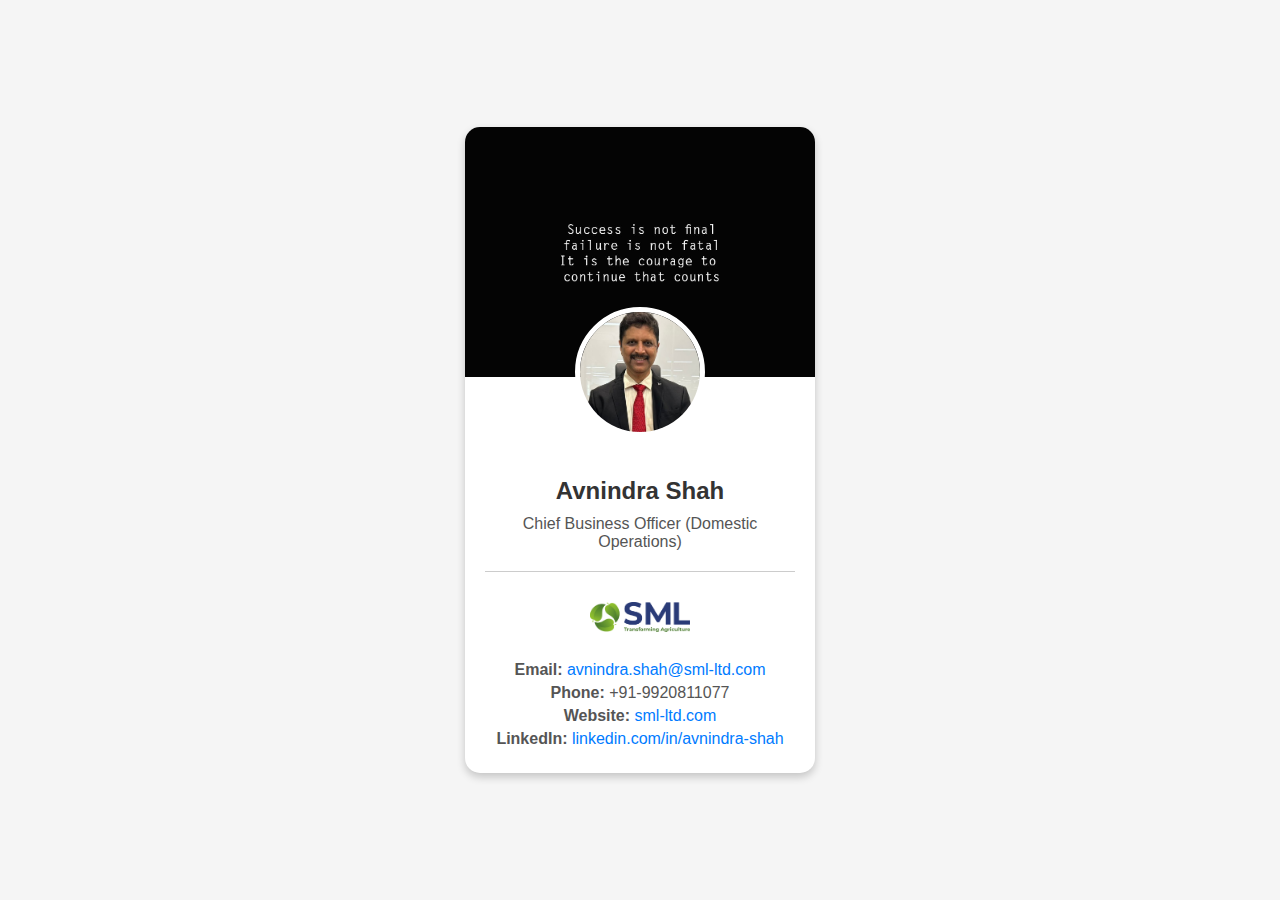
<file: index.html>
<!DOCTYPE html>
<html lang="en">
<head>
    <meta charset="UTF-8">
    <meta name="viewport" content="width=device-width, initial-scale=1.0">
    <title>Business Card</title>
    <link rel="stylesheet" href="styles.css">
</head>
<body>
    <div class="card">
        <div class="image-container">
            <img src="background.png" alt="Background Image">
            <div class="profile-pic-container">
                <img src="avnindrashah.JPG" alt="Profile Image" class="profile-image">
            </div>
        </div>
        <div class="info">
            <h1>Avnindra Shah</h1>
            <p>Chief Business Officer (Domestic Operations)</p>
            <hr>
            <img src="sml.png" alt="SML Logo" class="logo">
            <p><strong>Email:</strong> <a href="mailto:avnindra.shah@sml-ltd.com">avnindra.shah@sml-ltd.com</a></p>
            <p><strong>Phone:</strong> +91-9920811077</p>
            <p><strong>Website:</strong> <a href="https://sml-ltd.com" target="_blank">sml-ltd.com</a></p>
            <p><strong>LinkedIn:</strong> <a href="https://www.linkedin.com/in/avnindra-shah-65b86419/" target="_blank">linkedin.com/in/avnindra-shah</a></p>
        </div>
    </div>
</body>
</html>
</file>
<file: styles.css>
body {
    font-family: Arial, sans-serif;
    background-color: #f5f5f5;
    display: flex;
    justify-content: center;
    align-items: center;
    height: 100vh;
    margin: 0;
}

.card {
    background-color: #fff; /* White background */
    border-radius: 15px;
    box-shadow: 0 4px 8px rgba(0, 0, 0, 0.2);
    width: 350px;
    overflow: hidden;
    text-align: center;
}

.image-container {
    position: relative;
    width: 100%;
    height: 250px; /* Adjusted height */
    background-color: #f0f0f0;
}

.image-container img {
    width: 100%;
    height: 100%;
    object-fit: cover;
}

.profile-pic-container {
    position: absolute;
    bottom: -60px; /* Adjusted to move the image down */
    left: 50%;
    transform: translateX(-50%);
    width: 120px;
    height: 120px;
    border-radius: 50%;
    overflow: hidden;
    border: 5px solid #fff;
}

.profile-image {
    width: 100%;
    height: 100%;
    object-fit: cover;
}

.info {
    padding: 80px 20px 20px; /* Increased padding to move content down */
    color: #333; /* Dark text for readability */
}

h1 {
    margin: 20px 0 10px;
    font-size: 24px;
    color: #333; /* Dark text */
}

p {
    color: #555; /* Medium gray text */
    font-size: 16px;
    margin: 5px 0;
}

a {
    color: #007bff;
    text-decoration: none;
}

a:hover {
    text-decoration: underline;
}

hr {
    border: none;
    border-top: 1px solid #ccc;
    margin: 20px 0;
}

.logo {
    width: 100px;
    margin: 10px 0 20px;
}
</file>
